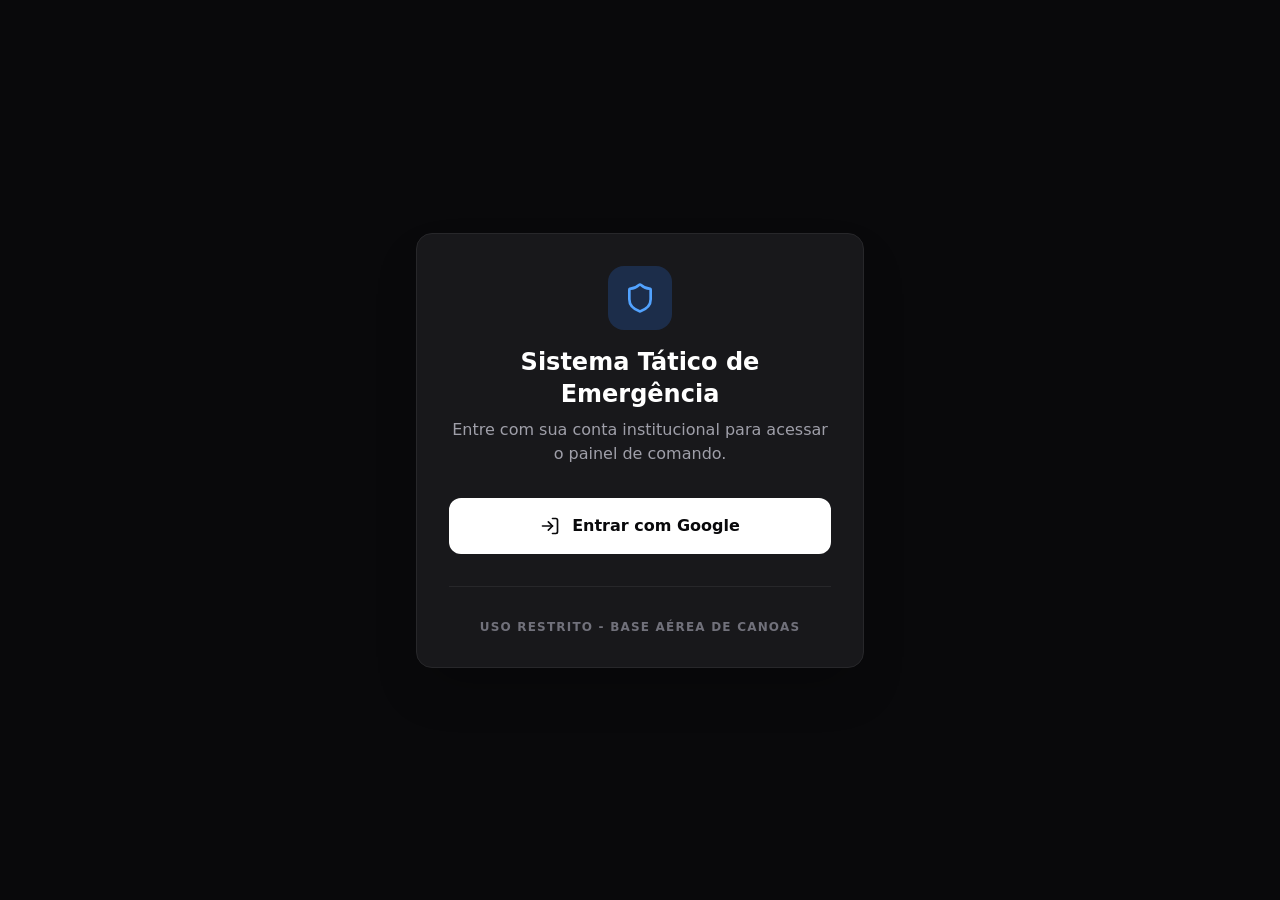
<file: index.html>
<!DOCTYPE html>
<html lang="pt-BR">
  <head>
    <meta charset="UTF-8" />
    <link rel="icon" type="image/png" href="pwa-192x192.png" />
    <meta name="viewport" content="width=device-width, initial-scale=1.0" />
    <title>Mapa Tático Bombeiros BACO</title>
    <link rel="manifest" href="manifest.json">
    <meta name="theme-color" content="#ef4444">
    <link rel="apple-touch-icon" href="pwa-192x192.png">
    <script type="module" crossorigin src="./assets/index-75ZgS_Ap.js"></script>
    <link rel="modulepreload" crossorigin href="./assets/vendor-react-CANbXLfY.js">
    <link rel="modulepreload" crossorigin href="./assets/vendor-map-BMzoLnGH.js">
    <link rel="modulepreload" crossorigin href="./assets/vendor-icons-CZkycvTs.js">
    <link rel="modulepreload" crossorigin href="./assets/vendor-firebase-fniNL-q0.js">
    <link rel="modulepreload" crossorigin href="./assets/vendor-motion-DjtKekaa.js">
    <link rel="stylesheet" crossorigin href="./assets/vendor-map-CIGW-MKW.css">
    <link rel="stylesheet" crossorigin href="./assets/index-D5T-6_lJ.css">
  <link rel="manifest" href="./manifest.json"></head>
  <body>
    <div id="root"></div>
  </body>
</html>
</file>
<file: assets/vendor-map-CIGW-MKW.css>
.leaflet-pane,.leaflet-tile,.leaflet-marker-icon,.leaflet-marker-shadow,.leaflet-tile-container,.leaflet-pane>svg,.leaflet-pane>canvas,.leaflet-zoom-box,.leaflet-image-layer,.leaflet-layer{position:absolute;left:0;top:0}.leaflet-container{overflow:hidden}.leaflet-tile,.leaflet-marker-icon,.leaflet-marker-shadow{-webkit-user-select:none;-moz-user-select:none;user-select:none;-webkit-user-drag:none}.leaflet-tile::selection{background:transparent}.leaflet-safari .leaflet-tile{image-rendering:-webkit-optimize-contrast}.leaflet-safari .leaflet-tile-container{width:1600px;height:1600px;-webkit-transform-origin:0 0}.leaflet-marker-icon,.leaflet-marker-shadow{display:block}.leaflet-container .leaflet-overlay-pane svg{max-width:none!important;max-height:none!important}.leaflet-container .leaflet-marker-pane img,.leaflet-container .leaflet-shadow-pane img,.leaflet-container .leaflet-tile-pane img,.leaflet-container img.leaflet-image-layer,.leaflet-container .leaflet-tile{max-width:none!important;max-height:none!important;width:auto;padding:0}.leaflet-container img.leaflet-tile{mix-blend-mode:plus-lighter}.leaflet-container.leaflet-touch-zoom{-ms-touch-action:pan-x pan-y;touch-action:pan-x pan-y}.leaflet-container.leaflet-touch-drag{-ms-touch-action:pinch-zoom;touch-action:none;touch-action:pinch-zoom}.leaflet-container.leaflet-touch-drag.leaflet-touch-zoom{-ms-touch-action:none;touch-action:none}.leaflet-container{-webkit-tap-highlight-color:transparent}.leaflet-container a{-webkit-tap-highlight-color:rgba(51,181,229,.4)}.leaflet-tile{filter:inherit;visibility:hidden}.leaflet-tile-loaded{visibility:inherit}.leaflet-zoom-box{width:0;height:0;-moz-box-sizing:border-box;box-sizing:border-box;z-index:800}.leaflet-overlay-pane svg{-moz-user-select:none}.leaflet-pane{z-index:400}.leaflet-tile-pane{z-index:200}.leaflet-overlay-pane{z-index:400}.leaflet-shadow-pane{z-index:500}.leaflet-marker-pane{z-index:600}.leaflet-tooltip-pane{z-index:650}.leaflet-popup-pane{z-index:700}.leaflet-map-pane canvas{z-index:100}.leaflet-map-pane svg{z-index:200}.leaflet-vml-shape{width:1px;height:1px}.lvml{behavior:url(#default#VML);display:inline-block;position:absolute}.leaflet-control{position:relative;z-index:800;pointer-events:visiblePainted;pointer-events:auto}.leaflet-top,.leaflet-bottom{position:absolute;z-index:1000;pointer-events:none}.leaflet-top{top:0}.leaflet-right{right:0}.leaflet-bottom{bottom:0}.leaflet-left{left:0}.leaflet-control{float:left;clear:both}.leaflet-right .leaflet-control{float:right}.leaflet-top .leaflet-control{margin-top:10px}.leaflet-bottom .leaflet-control{margin-bottom:10px}.leaflet-left .leaflet-control{margin-left:10px}.leaflet-right .leaflet-control{margin-right:10px}.leaflet-fade-anim .leaflet-popup{opacity:0;-webkit-transition:opacity .2s linear;-moz-transition:opacity .2s linear;transition:opacity .2s linear}.leaflet-fade-anim .leaflet-map-pane .leaflet-popup{opacity:1}.leaflet-zoom-animated{-webkit-transform-origin:0 0;-ms-transform-origin:0 0;transform-origin:0 0}svg.leaflet-zoom-animated{will-change:transform}.leaflet-zoom-anim .leaflet-zoom-animated{-webkit-transition:-webkit-transform .25s cubic-bezier(0,0,.25,1);-moz-transition:-moz-transform .25s cubic-bezier(0,0,.25,1);transition:transform .25s cubic-bezier(0,0,.25,1)}.leaflet-zoom-anim .leaflet-tile,.leaflet-pan-anim .leaflet-tile{-webkit-transition:none;-moz-transition:none;transition:none}.leaflet-zoom-anim .leaflet-zoom-hide{visibility:hidden}.leaflet-interactive{cursor:pointer}.leaflet-grab{cursor:-webkit-grab;cursor:-moz-grab;cursor:grab}.leaflet-crosshair,.leaflet-crosshair .leaflet-interactive{cursor:crosshair}.leaflet-popup-pane,.leaflet-control{cursor:auto}.leaflet-dragging .leaflet-grab,.leaflet-dragging .leaflet-grab .leaflet-interactive,.leaflet-dragging .leaflet-marker-draggable{cursor:move;cursor:-webkit-grabbing;cursor:-moz-grabbing;cursor:grabbing}.leaflet-marker-icon,.leaflet-marker-shadow,.leaflet-image-layer,.leaflet-pane>svg path,.leaflet-tile-container{pointer-events:none}.leaflet-marker-icon.leaflet-interactive,.leaflet-image-layer.leaflet-interactive,.leaflet-pane>svg path.leaflet-interactive,svg.leaflet-image-layer.leaflet-interactive path{pointer-events:visiblePainted;pointer-events:auto}.leaflet-container{background:#ddd;outline-offset:1px}.leaflet-container a{color:#0078a8}.leaflet-zoom-box{border:2px dotted #38f;background:#ffffff80}.leaflet-container{font-family:Helvetica Neue,Arial,Helvetica,sans-serif;font-size:12px;font-size:.75rem;line-height:1.5}.leaflet-bar{box-shadow:0 1px 5px #000000a6;border-radius:4px}.leaflet-bar a{background-color:#fff;border-bottom:1px solid #ccc;width:26px;height:26px;line-height:26px;display:block;text-align:center;text-decoration:none;color:#000}.leaflet-bar a,.leaflet-control-layers-toggle{background-position:50% 50%;background-repeat:no-repeat;display:block}.leaflet-bar a:hover,.leaflet-bar a:focus{background-color:#f4f4f4}.leaflet-bar a:first-child{border-top-left-radius:4px;border-top-right-radius:4px}.leaflet-bar a:last-child{border-bottom-left-radius:4px;border-bottom-right-radius:4px;border-bottom:none}.leaflet-bar a.leaflet-disabled{cursor:default;background-color:#f4f4f4;color:#bbb}.leaflet-touch .leaflet-bar a{width:30px;height:30px;line-height:30px}.leaflet-touch .leaflet-bar a:first-child{border-top-left-radius:2px;border-top-right-radius:2px}.leaflet-touch .leaflet-bar a:last-child{border-bottom-left-radius:2px;border-bottom-right-radius:2px}.leaflet-control-zoom-in,.leaflet-control-zoom-out{font:700 18px Lucida Console,Monaco,monospace;text-indent:1px}.leaflet-touch .leaflet-control-zoom-in,.leaflet-touch .leaflet-control-zoom-out{font-size:22px}.leaflet-control-layers{box-shadow:0 1px 5px #0006;background:#fff;border-radius:5px}.leaflet-control-layers-toggle{background-image:url([data-uri]);width:36px;height:36px}.leaflet-retina .leaflet-control-layers-toggle{background-image:url([data-uri]);background-size:26px 26px}.leaflet-touch .leaflet-control-layers-toggle{width:44px;height:44px}.leaflet-control-layers .leaflet-control-layers-list,.leaflet-control-layers-expanded .leaflet-control-layers-toggle{display:none}.leaflet-control-layers-expanded .leaflet-control-layers-list{display:block;position:relative}.leaflet-control-layers-expanded{padding:6px 10px 6px 6px;color:#333;background:#fff}.leaflet-control-layers-scrollbar{overflow-y:scroll;overflow-x:hidden;padding-right:5px}.leaflet-control-layers-selector{margin-top:2px;position:relative;top:1px}.leaflet-control-layers label{display:block;font-size:13px;font-size:1.08333em}.leaflet-control-layers-separator{height:0;border-top:1px solid #ddd;margin:5px -10px 5px -6px}.leaflet-default-icon-path{background-image:url([data-uri])}.leaflet-container .leaflet-control-attribution{background:#fff;background:#fffc;margin:0}.leaflet-control-attribution,.leaflet-control-scale-line{padding:0 5px;color:#333;line-height:1.4}.leaflet-control-attribution a{text-decoration:none}.leaflet-control-attribution a:hover,.leaflet-control-attribution a:focus{text-decoration:underline}.leaflet-attribution-flag{display:inline!important;vertical-align:baseline!important;width:1em;height:.6669em}.leaflet-left .leaflet-control-scale{margin-left:5px}.leaflet-bottom .leaflet-control-scale{margin-bottom:5px}.leaflet-control-scale-line{border:2px solid #777;border-top:none;line-height:1.1;padding:2px 5px 1px;white-space:nowrap;-moz-box-sizing:border-box;box-sizing:border-box;background:#fffc;text-shadow:1px 1px #fff}.leaflet-control-scale-line:not(:first-child){border-top:2px solid #777;border-bottom:none;margin-top:-2px}.leaflet-control-scale-line:not(:first-child):not(:last-child){border-bottom:2px solid #777}.leaflet-touch .leaflet-control-attribution,.leaflet-touch .leaflet-control-layers,.leaflet-touch .leaflet-bar{box-shadow:none}.leaflet-touch .leaflet-control-layers,.leaflet-touch .leaflet-bar{border:2px solid rgba(0,0,0,.2);background-clip:padding-box}.leaflet-popup{position:absolute;text-align:center;margin-bottom:20px}.leaflet-popup-content-wrapper{padding:1px;text-align:left;border-radius:12px}.leaflet-popup-content{margin:13px 24px 13px 20px;line-height:1.3;font-size:13px;font-size:1.08333em;min-height:1px}.leaflet-popup-content p{margin:1.3em 0}.leaflet-popup-tip-container{width:40px;height:20px;position:absolute;left:50%;margin-top:-1px;margin-left:-20px;overflow:hidden;pointer-events:none}.leaflet-popup-tip{width:17px;height:17px;padding:1px;margin:-10px auto 0;pointer-events:auto;-webkit-transform:rotate(45deg);-moz-transform:rotate(45deg);-ms-transform:rotate(45deg);transform:rotate(45deg)}.leaflet-popup-content-wrapper,.leaflet-popup-tip{background:#fff;color:#333;box-shadow:0 3px 14px #0006}.leaflet-container a.leaflet-popup-close-button{position:absolute;top:0;right:0;border:none;text-align:center;width:24px;height:24px;font:16px/24px Tahoma,Verdana,sans-serif;color:#757575;text-decoration:none;background:transparent}.leaflet-container a.leaflet-popup-close-button:hover,.leaflet-container a.leaflet-popup-close-button:focus{color:#585858}.leaflet-popup-scrolled{overflow:auto}.leaflet-oldie .leaflet-popup-content-wrapper{-ms-zoom:1}.leaflet-oldie .leaflet-popup-tip{width:24px;margin:0 auto;-ms-filter:"progid:DXImageTransform.Microsoft.Matrix(M11=0.70710678, M12=0.70710678, M21=-0.70710678, M22=0.70710678)";filter:progid:DXImageTransform.Microsoft.Matrix(M11=.70710678,M12=.70710678,M21=-.70710678,M22=.70710678)}.leaflet-oldie .leaflet-control-zoom,.leaflet-oldie .leaflet-control-layers,.leaflet-oldie .leaflet-popup-content-wrapper,.leaflet-oldie .leaflet-popup-tip{border:1px solid #999}.leaflet-div-icon{background:#fff;border:1px solid #666}.leaflet-tooltip{position:absolute;padding:6px;background-color:#fff;border:1px solid #fff;border-radius:3px;color:#222;white-space:nowrap;-webkit-user-select:none;-moz-user-select:none;-ms-user-select:none;user-select:none;pointer-events:none;box-shadow:0 1px 3px #0006}.leaflet-tooltip.leaflet-interactive{cursor:pointer;pointer-events:auto}.leaflet-tooltip-top:before,.leaflet-tooltip-bottom:before,.leaflet-tooltip-left:before,.leaflet-tooltip-right:before{position:absolute;pointer-events:none;border:6px solid transparent;background:transparent;content:""}.leaflet-tooltip-bottom{margin-top:6px}.leaflet-tooltip-top{margin-top:-6px}.leaflet-tooltip-bottom:before,.leaflet-tooltip-top:before{left:50%;margin-left:-6px}.leaflet-tooltip-top:before{bottom:0;margin-bottom:-12px;border-top-color:#fff}.leaflet-tooltip-bottom:before{top:0;margin-top:-12px;margin-left:-6px;border-bottom-color:#fff}.leaflet-tooltip-left{margin-left:-6px}.leaflet-tooltip-right{margin-left:6px}.leaflet-tooltip-left:before,.leaflet-tooltip-right:before{top:50%;margin-top:-6px}.leaflet-tooltip-left:before{right:0;margin-right:-12px;border-left-color:#fff}.leaflet-tooltip-right:before{left:0;margin-left:-12px;border-right-color:#fff}@media print{.leaflet-control{-webkit-print-color-adjust:exact;print-color-adjust:exact}}
</file>
